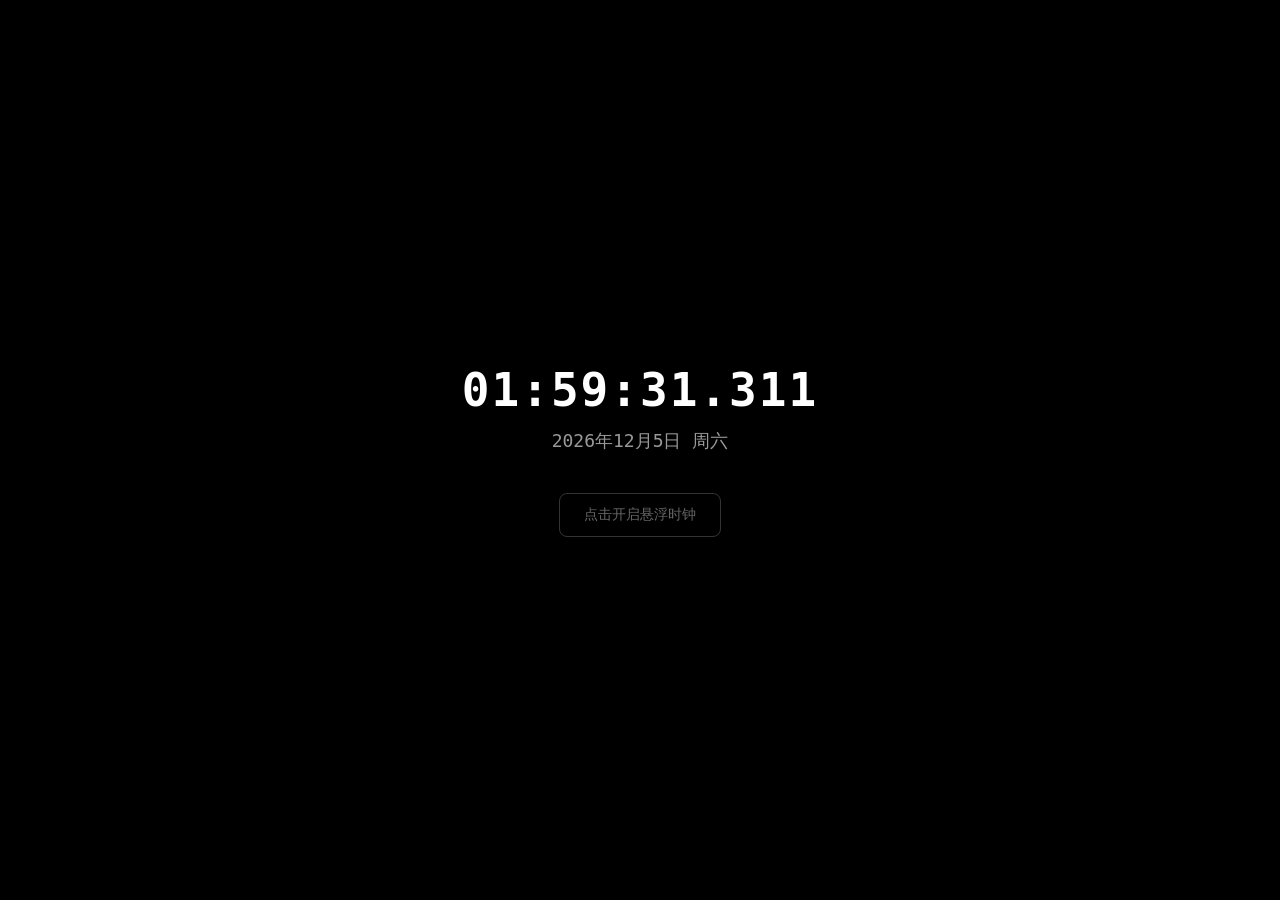
<file: timer.html>
<!DOCTYPE html>
<html lang="zh">
<head>
  <meta charset="UTF-8">
  <meta name="viewport" content="width=device-width, initial-scale=1.0, user-scalable=no">
  <meta name="apple-mobile-web-app-capable" content="yes">
  <meta name="apple-mobile-web-app-status-bar-style" content="black-translucent">
  <title>iOS 悬浮时钟</title>
  <style>
    * {
      margin: 0;
      padding: 0;
      box-sizing: border-box;
    }

    body {
      background: #000;
      color: #fff;
      font-family: 'SF Mono', 'Menlo', 'Monaco', 'Consolas', monospace;
      min-height: 100vh;
      display: flex;
      flex-direction: column;
      align-items: center;
      justify-content: center;
      padding: 20px;
      overflow: hidden;
      -webkit-user-select: none;
      user-select: none;
    }

    .time-display {
      font-size: 46px;
      font-weight: bold;
      font-variant-numeric: tabular-nums;
      letter-spacing: 2px;
      text-align: center;
      margin-bottom: 12px;
    }

    .date-display {
      font-size: 18px;
      color: rgba(255, 255, 255, 0.6);
      text-align: center;
      margin-bottom: 40px;
    }

    .pip-hint {
      font-size: 14px;
      color: rgba(255, 255, 255, 0.4);
      text-align: center;
      padding: 12px 24px;
      border: 1px solid rgba(255, 255, 255, 0.2);
      border-radius: 8px;
      cursor: pointer;
      transition: all 0.2s;
    }

    .pip-hint:active {
      background: rgba(255, 255, 255, 0.1);
      transform: scale(0.98);
    }

    .pip-hint.hidden {
      display: none;
    }

    #clockCanvas {
      display: none;
    }

    video {
      position: absolute;
      opacity: 0;
      pointer-events: none;
      width: 1px;
      height: 1px;
    }
  </style>
</head>
<body>
  <canvas id="clockCanvas" width="400" height="200"></canvas>
  <video id="pipVideo" autoplay playsinline webkit-playsinline muted></video>

  <div class="time-display" id="timeDisplay">00:00:00</div>
  <div class="date-display" id="dateDisplay">1970年1月1日</div>
  <div class="pip-hint" id="pipHint" onclick="startPiP()">
    点击开启悬浮时钟
  </div>

  <script>
    const timeDisplay = document.getElementById('timeDisplay');
    const dateDisplay = document.getElementById('dateDisplay');
    const pipHint = document.getElementById('pipHint');
    const clockCanvas = document.getElementById('clockCanvas');
    const pipVideo = document.getElementById('pipVideo');
    const ctx = clockCanvas.getContext('2d');

    let mediaStream = null;
    let isPiPActive = false;

    function initStream() {
      if (mediaStream) return;
      mediaStream = clockCanvas.captureStream(30);
      pipVideo.srcObject = mediaStream;
      pipVideo.play().catch(() => {});
    }

    function updateTime() {
      const now = new Date();
      const h = String(now.getHours()).padStart(2, '0');
      const m = String(now.getMinutes()).padStart(2, '0');
      const s = String(now.getSeconds()).padStart(2, '0');
      const ms = String(now.getMilliseconds()).padStart(3, '0');

      const timeStr = `${h}:${m}:${s}.${ms}`;
      timeDisplay.innerText = timeStr;

      const year = now.getFullYear();
      const month = now.getMonth() + 1;
      const date = now.getDate();
      const weekDay = ['周日', '周一', '周二', '周三', '周四', '周五', '周六'][now.getDay()];
      dateDisplay.innerText = `${year}年${month}月${date}日 ${weekDay}`;

      drawClockCanvas(timeStr);
    }

    function drawClockCanvas(timeStr) {
      const width = 400;
      const height = 200;

      ctx.fillStyle = '#000000';
      ctx.fillRect(0, 0, width, height);

      ctx.fillStyle = '#ffffff';
      ctx.font = 'bold 56px SF Mono, Menlo, Monaco, Consolas, monospace';
      ctx.textAlign = 'center';
      ctx.textBaseline = 'middle';
      ctx.fillText(timeStr, width / 2, height / 2);
    }

    async function startPiP() {
      try {
        if (pipVideo.readyState < 2) {
          if (mediaStream) {
            mediaStream.getTracks().forEach(track => track.stop());
          }
          mediaStream = clockCanvas.captureStream(30);
          pipVideo.srcObject = mediaStream;
          await pipVideo.play();
        }

        if (pipVideo.readyState < 2) {
          alert('视频尚未就绪，请稍后再试');
          return;
        }

        if (pipVideo.webkitPresentationMode === 'picture-in-picture') {
          pipVideo.webkitSetPresentationMode('picture-in-picture');
          pipHint.classList.add('hidden');
          isPiPActive = true;
        } else if (document.pictureInPictureEnabled) {
          pipVideo.requestPictureInPicture().then(() => {
            pipHint.classList.add('hidden');
            isPiPActive = true;
          }).catch(err => {
            console.error('PiP 启动失败:', err);
            alert('画中画模式启动失败，请确保在 Safari 中打开并允许画中画权限');
          });
        }
      } catch (err) {
        console.error('PiP 启动失败:', err);
        alert('画中画模式启动失败，请确保在 Safari 中打开并允许画中画权限');
      }
    }

    function checkPiPState() {
      if (document.pictureInPictureElement !== pipVideo && isPiPActive) {
        isPiPActive = false;
        pipHint.classList.remove('hidden');
      }
    }

    pipVideo.addEventListener('enterpictureinpicture', () => {
      isPiPActive = true;
      pipHint.classList.add('hidden');
    });

    pipVideo.addEventListener('leavepictureinpicture', () => {
      isPiPActive = false;
      pipHint.classList.remove('hidden');
    });

    setInterval(checkPiPState, 1000);
    setInterval(updateTime, 1);
    initStream();
    updateTime();
  </script>
</body>
</html>
</file>
